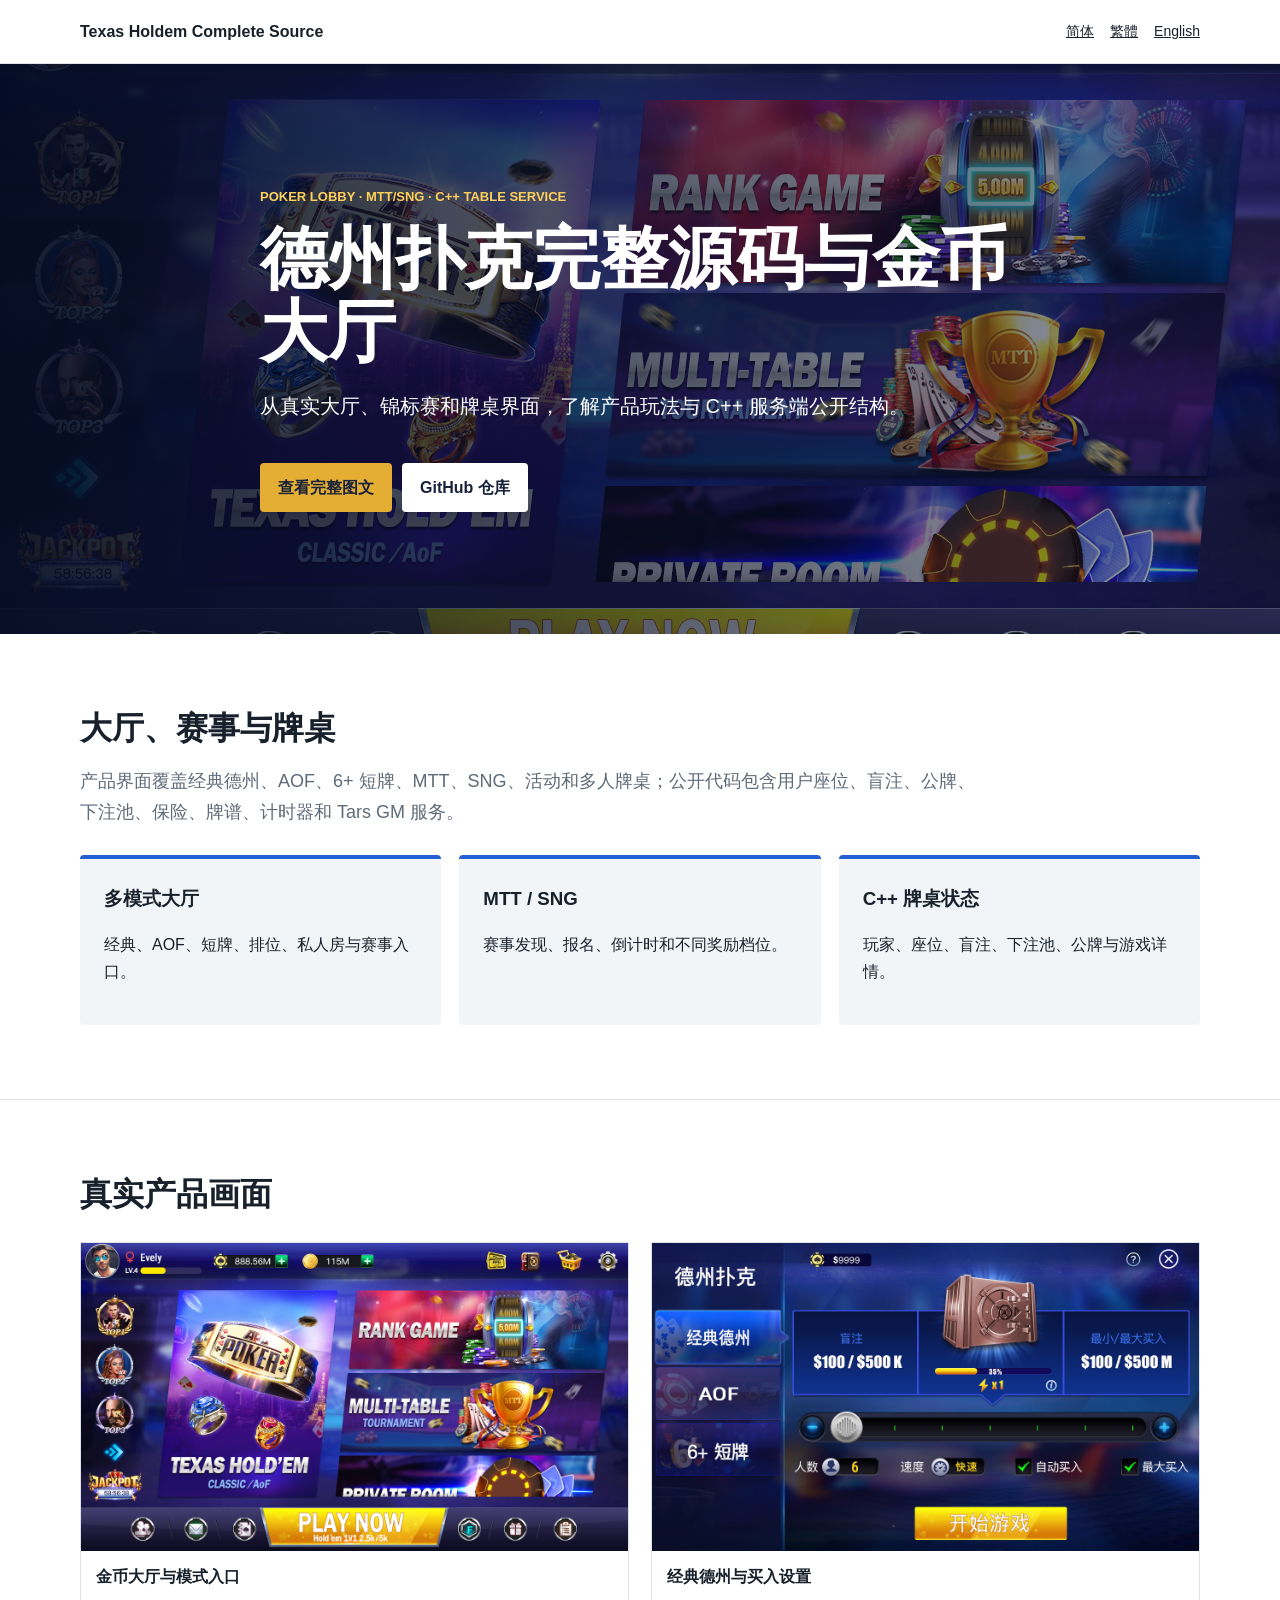
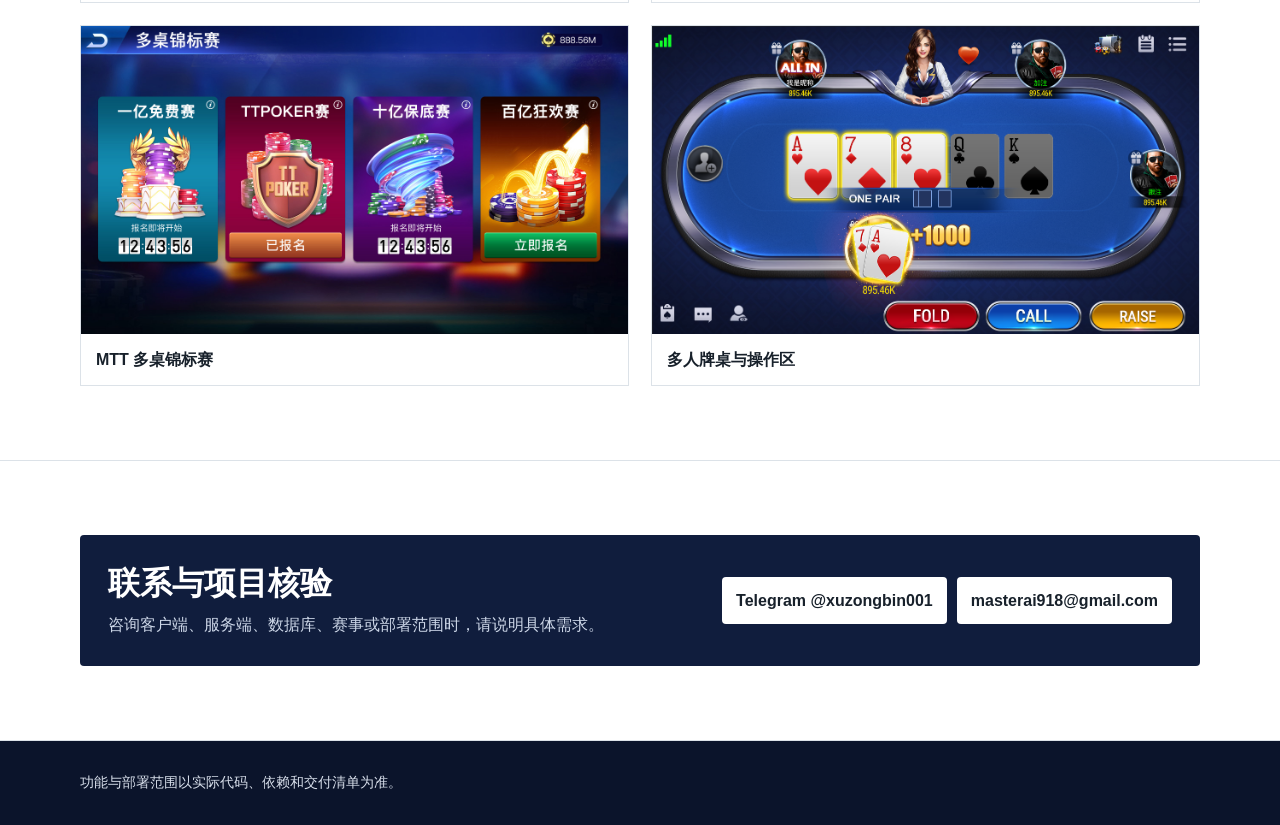
<file: docs/index.html>
<!doctype html><html lang="zh-CN"><head><meta charset="utf-8"><meta name="msvalidate.01" content="B96E506A33E012077D0006F561E003FE" /><meta name="google-site-verification" content="rrp5Uvgzi-1-rMxUBfhV3wjlNrFqzwnqiA4e3qsOLEM" /><meta name="viewport" content="width=device-width,initial-scale=1"><title>德州扑克完整源码｜金币大厅、MTT/SNG 与 C++ 服务</title><meta name="description" content="德州扑克完整源码图文介绍：金币大厅、经典德州、MTT/SNG、活动与牌桌，以及 C++ 牌桌状态、Tars GM 服务和 Unity/Lua 资源。"><link rel="canonical" href="https://masterai-top.github.io/Texas-Holdem-Poker-Complete-Source-Code/"><link rel="alternate" hreflang="zh-CN" href="https://masterai-top.github.io/Texas-Holdem-Poker-Complete-Source-Code/zh-cn/"><link rel="alternate" hreflang="zh-TW" href="https://masterai-top.github.io/Texas-Holdem-Poker-Complete-Source-Code/zh-tw/"><link rel="alternate" hreflang="en" href="https://masterai-top.github.io/Texas-Holdem-Poker-Complete-Source-Code/en/"><link rel="alternate" hreflang="x-default" href="https://masterai-top.github.io/Texas-Holdem-Poker-Complete-Source-Code/"><meta property="og:image" content="https://masterai-top.github.io/Texas-Holdem-Poker-Complete-Source-Code/assets/images/poker-lobby.png"><link rel="stylesheet" href="assets/style.css"></head><body><nav><div class="wrap nav"><a class="brand" href="./">Texas Holdem Complete Source</a><div class="langs"><a href="zh-cn/">简体</a><a href="zh-tw/">繁體</a><a href="en/">English</a></div></div></nav><header class="hero"><div class="wrap hero-copy"><div class="eyebrow">POKER LOBBY · MTT/SNG · C++ TABLE SERVICE</div><h1>德州扑克完整源码与金币大厅</h1><p>从真实大厅、锦标赛和牌桌界面，了解产品玩法与 C++ 服务端公开结构。</p><a class="button" href="zh-cn/">查看完整图文</a><a class="button alt" href="https://github.com/masterai-top/Texas-Holdem-Poker-Complete-Source-Code">GitHub 仓库</a></div></header><main><section><div class="wrap"><h2>大厅、赛事与牌桌</h2><p class="lead">产品界面覆盖经典德州、AOF、6+ 短牌、MTT、SNG、活动和多人牌桌；公开代码包含用户座位、盲注、公牌、下注池、保险、牌谱、计时器和 Tars GM 服务。</p><div class="cards"><article class="card"><h3>多模式大厅</h3><p>经典、AOF、短牌、排位、私人房与赛事入口。</p></article><article class="card"><h3>MTT / SNG</h3><p>赛事发现、报名、倒计时和不同奖励档位。</p></article><article class="card"><h3>C++ 牌桌状态</h3><p>玩家、座位、盲注、下注池、公牌与游戏详情。</p></article></div></div></section><section><div class="wrap"><h2>真实产品画面</h2><div class="gallery"><figure><img src="assets/images/poker-lobby.png" alt="德州扑克金币大厅"><figcaption>金币大厅与模式入口</figcaption></figure><figure><img src="assets/images/classic-holdem.jpg" alt="经典德州扑克房间"><figcaption>经典德州与买入设置</figcaption></figure><figure><img src="assets/images/mtt-tournament.jpg" alt="德州扑克 MTT 锦标赛"><figcaption>MTT 多桌锦标赛</figcaption></figure><figure><img src="assets/images/table-win.png" alt="多人德州牌桌"><figcaption>多人牌桌与操作区</figcaption></figure></div></div></section><section><div class="wrap contact"><div><h2>联系与项目核验</h2><p>咨询客户端、服务端、数据库、赛事或部署范围时，请说明具体需求。</p></div><div class="contact-links"><a href="https://t.me/xuzongbin001">Telegram @xuzongbin001</a><a href="mailto:masterai918@gmail.com">masterai918@gmail.com</a></div></div></section></main><footer class="footer"><div class="wrap">功能与部署范围以实际代码、依赖和交付清单为准。</div></footer></body></html>
</file>
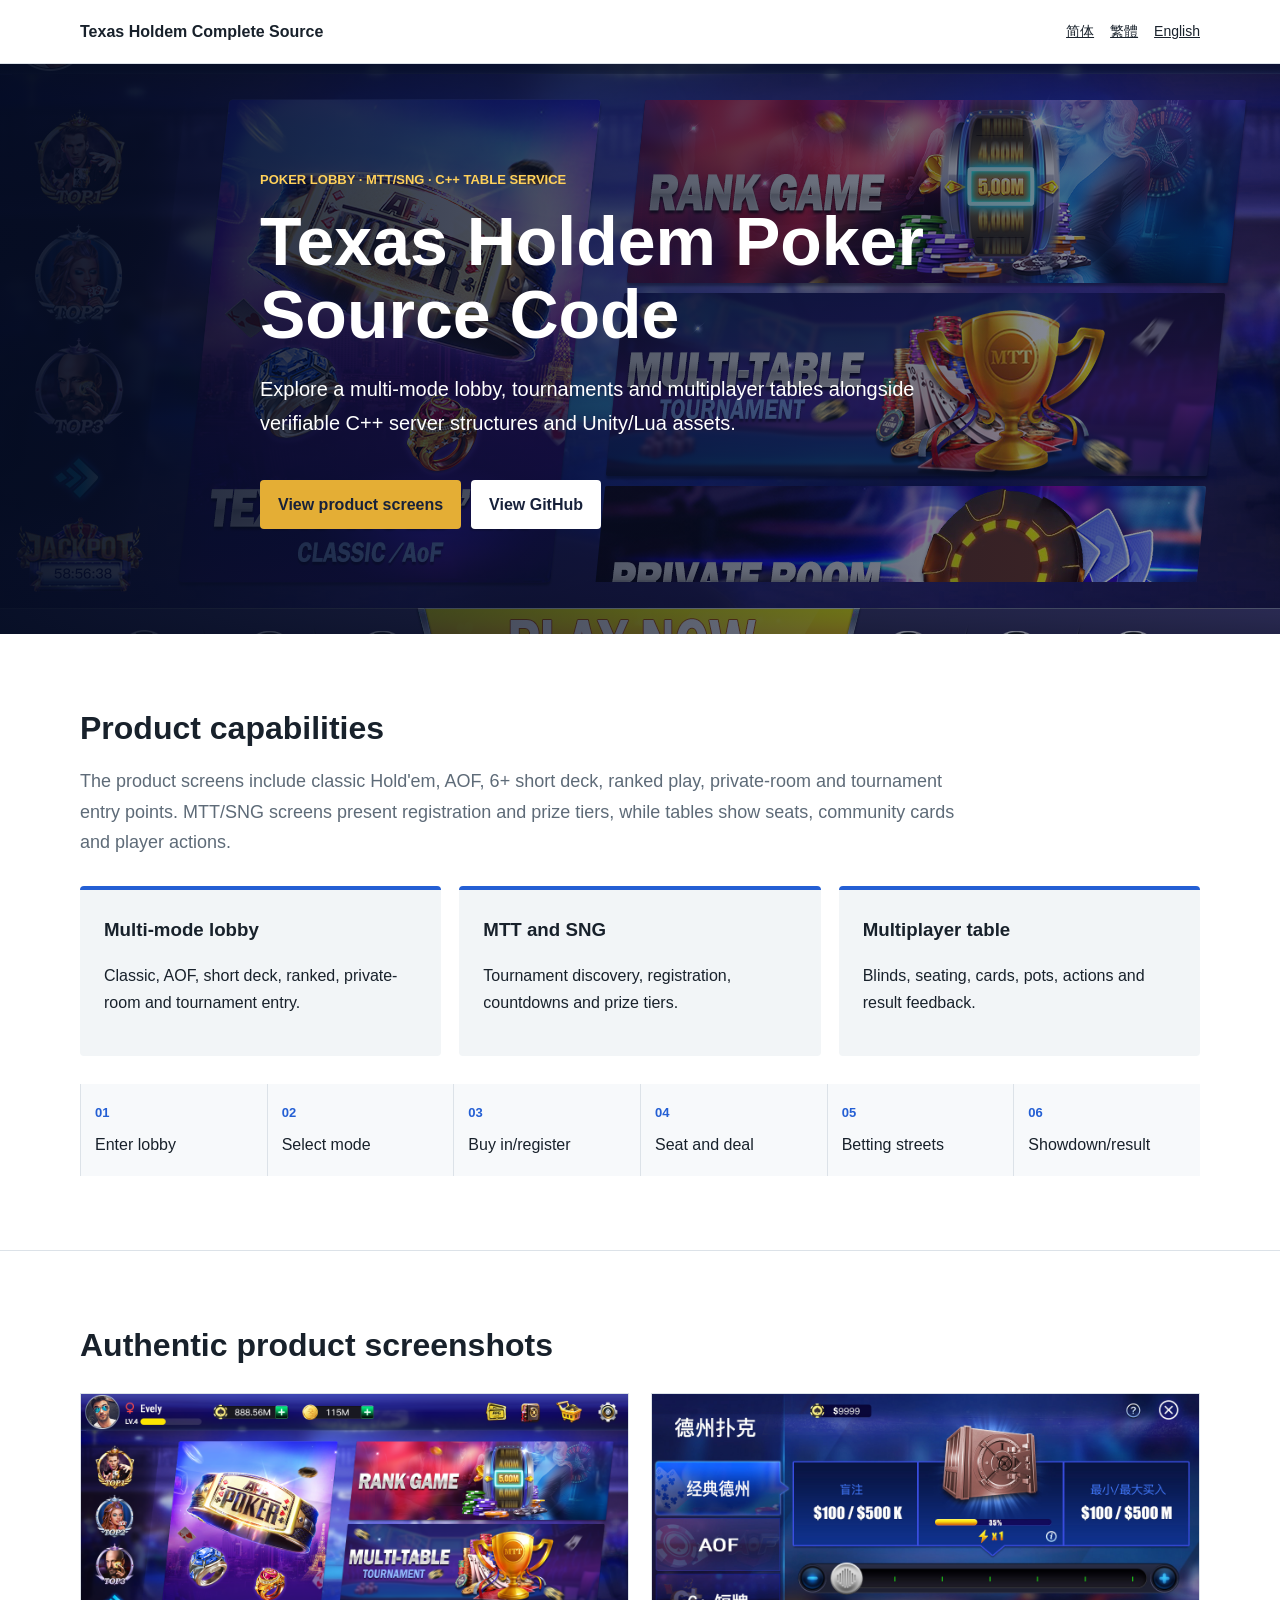
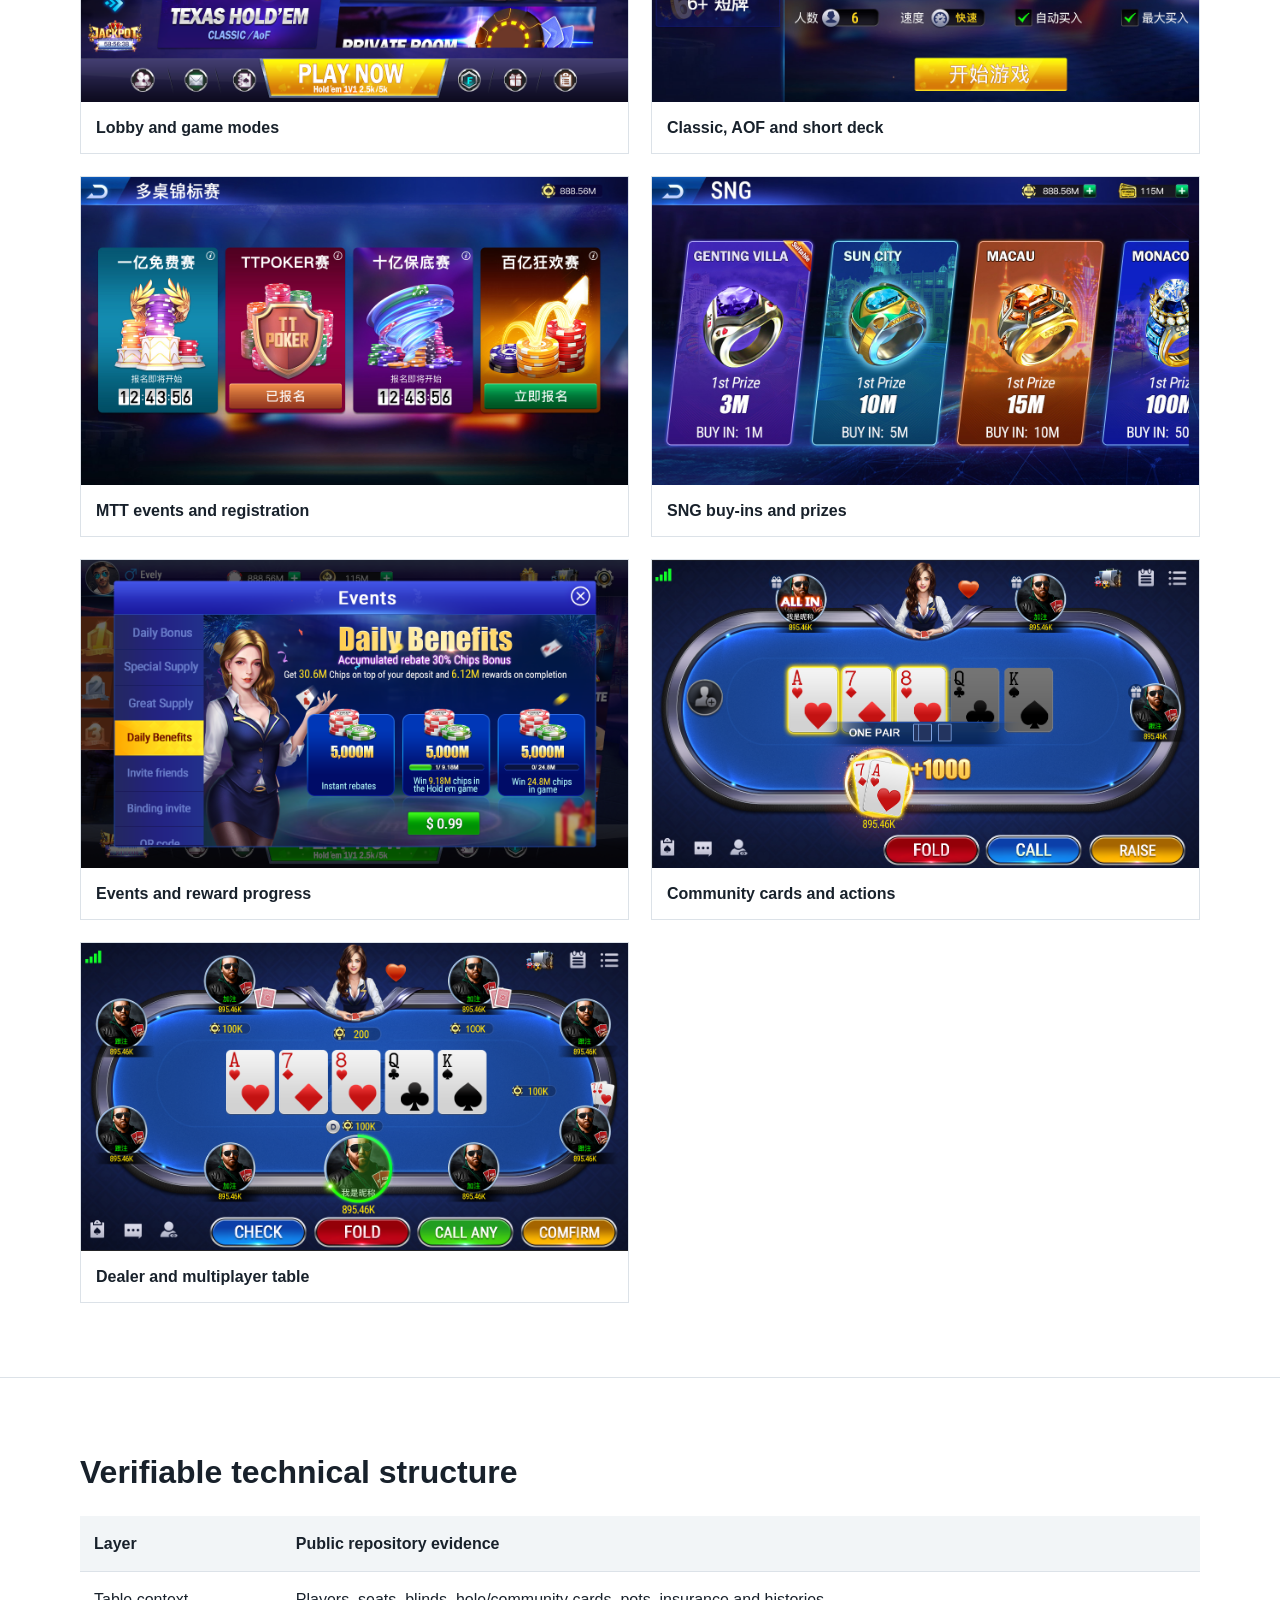
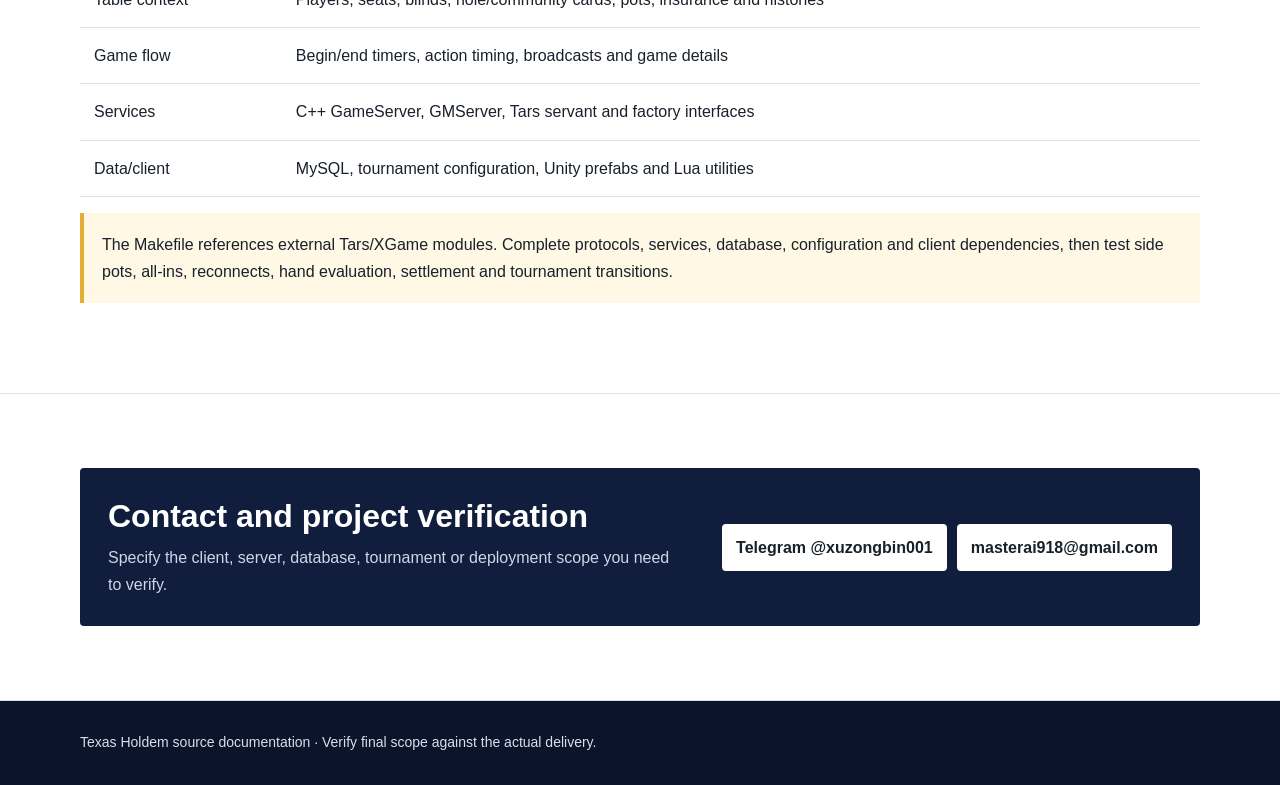
<file: docs/en/index.html>
<!doctype html><html lang="en"><head><meta charset="utf-8"><meta name="viewport" content="width=device-width,initial-scale=1"><title>Texas Holdem Poker Source Code | Unity, C++, MTT and SNG</title><meta name="description" content="Texas Holdem poker source code overview with a multi-mode lobby, MTT/SNG, authentic table screens, C++ table state, Tars services and Unity/Lua assets."><link rel="canonical" href="https://masterai-top.github.io/Texas-Holdem-Poker-Complete-Source-Code/en/"><link rel="alternate" hreflang="zh-CN" href="https://masterai-top.github.io/Texas-Holdem-Poker-Complete-Source-Code/zh-cn/"><link rel="alternate" hreflang="zh-TW" href="https://masterai-top.github.io/Texas-Holdem-Poker-Complete-Source-Code/zh-tw/"><link rel="alternate" hreflang="en" href="https://masterai-top.github.io/Texas-Holdem-Poker-Complete-Source-Code/en/"><link rel="alternate" hreflang="x-default" href="https://masterai-top.github.io/Texas-Holdem-Poker-Complete-Source-Code/"><meta property="og:image" content="https://masterai-top.github.io/Texas-Holdem-Poker-Complete-Source-Code/assets/images/poker-lobby.png"><link rel="stylesheet" href="../assets/style.css"></head><body><nav><div class="wrap nav"><a class="brand" href="../">Texas Holdem Complete Source</a><div class="langs"><a href="../zh-cn/">简体</a><a href="../zh-tw/">繁體</a><a href="./">English</a></div></div></nav><header class="hero"><div class="wrap hero-copy"><div class="eyebrow">POKER LOBBY · MTT/SNG · C++ TABLE SERVICE</div><h1>Texas Holdem Poker Source Code</h1><p>Explore a multi-mode lobby, tournaments and multiplayer tables alongside verifiable C++ server structures and Unity/Lua assets.</p><a class="button" href="#screens">View product screens</a><a class="button alt" href="https://github.com/masterai-top/Texas-Holdem-Poker-Complete-Source-Code">View GitHub</a></div></header><main><section><div class="wrap"><h2>Product capabilities</h2><p class="lead">The product screens include classic Hold'em, AOF, 6+ short deck, ranked play, private-room and tournament entry points. MTT/SNG screens present registration and prize tiers, while tables show seats, community cards and player actions.</p><div class="cards"><article class="card"><h3>Multi-mode lobby</h3><p>Classic, AOF, short deck, ranked, private-room and tournament entry.</p></article><article class="card"><h3>MTT and SNG</h3><p>Tournament discovery, registration, countdowns and prize tiers.</p></article><article class="card"><h3>Multiplayer table</h3><p>Blinds, seating, cards, pots, actions and result feedback.</p></article></div><div class="flow"><div class="step"><b>01</b>Enter lobby</div><div class="step"><b>02</b>Select mode</div><div class="step"><b>03</b>Buy in/register</div><div class="step"><b>04</b>Seat and deal</div><div class="step"><b>05</b>Betting streets</div><div class="step"><b>06</b>Showdown/result</div></div></div></section><section id="screens"><div class="wrap"><h2>Authentic product screenshots</h2><div class="gallery"><figure><img src="../assets/images/poker-lobby.png" alt="Texas Holdem poker lobby"><figcaption>Lobby and game modes</figcaption></figure><figure><img src="../assets/images/classic-holdem.jpg" alt="Classic Texas Holdem room"><figcaption>Classic, AOF and short deck</figcaption></figure><figure><img src="../assets/images/mtt-tournament.jpg" alt="Texas Holdem MTT tournament"><figcaption>MTT events and registration</figcaption></figure><figure><img src="../assets/images/sng-tournament.jpg" alt="Texas Holdem SNG tournament"><figcaption>SNG buy-ins and prizes</figcaption></figure><figure><img src="../assets/images/events.png" alt="Poker event center"><figcaption>Events and reward progress</figcaption></figure><figure><img src="../assets/images/table-win.png" alt="Multiplayer Texas Holdem table"><figcaption>Community cards and actions</figcaption></figure><figure><img src="../assets/images/dealer-table.png" alt="Poker dealer and multiplayer table"><figcaption>Dealer and multiplayer table</figcaption></figure></div></div></section><section><div class="wrap"><h2>Verifiable technical structure</h2><table class="tech"><tr><th>Layer</th><th>Public repository evidence</th></tr><tr><td>Table context</td><td>Players, seats, blinds, hole/community cards, pots, insurance and histories</td></tr><tr><td>Game flow</td><td>Begin/end timers, action timing, broadcasts and game details</td></tr><tr><td>Services</td><td>C++ GameServer, GMServer, Tars servant and factory interfaces</td></tr><tr><td>Data/client</td><td>MySQL, tournament configuration, Unity prefabs and Lua utilities</td></tr></table><p class="note">The Makefile references external Tars/XGame modules. Complete protocols, services, database, configuration and client dependencies, then test side pots, all-ins, reconnects, hand evaluation, settlement and tournament transitions.</p></div></section><section><div class="wrap contact"><div><h2>Contact and project verification</h2><p>Specify the client, server, database, tournament or deployment scope you need to verify.</p></div><div class="contact-links"><a href="https://t.me/xuzongbin001">Telegram @xuzongbin001</a><a href="mailto:masterai918@gmail.com">masterai918@gmail.com</a></div></div></section></main><footer class="footer"><div class="wrap">Texas Holdem source documentation · Verify final scope against the actual delivery.</div></footer></body></html>
</file>
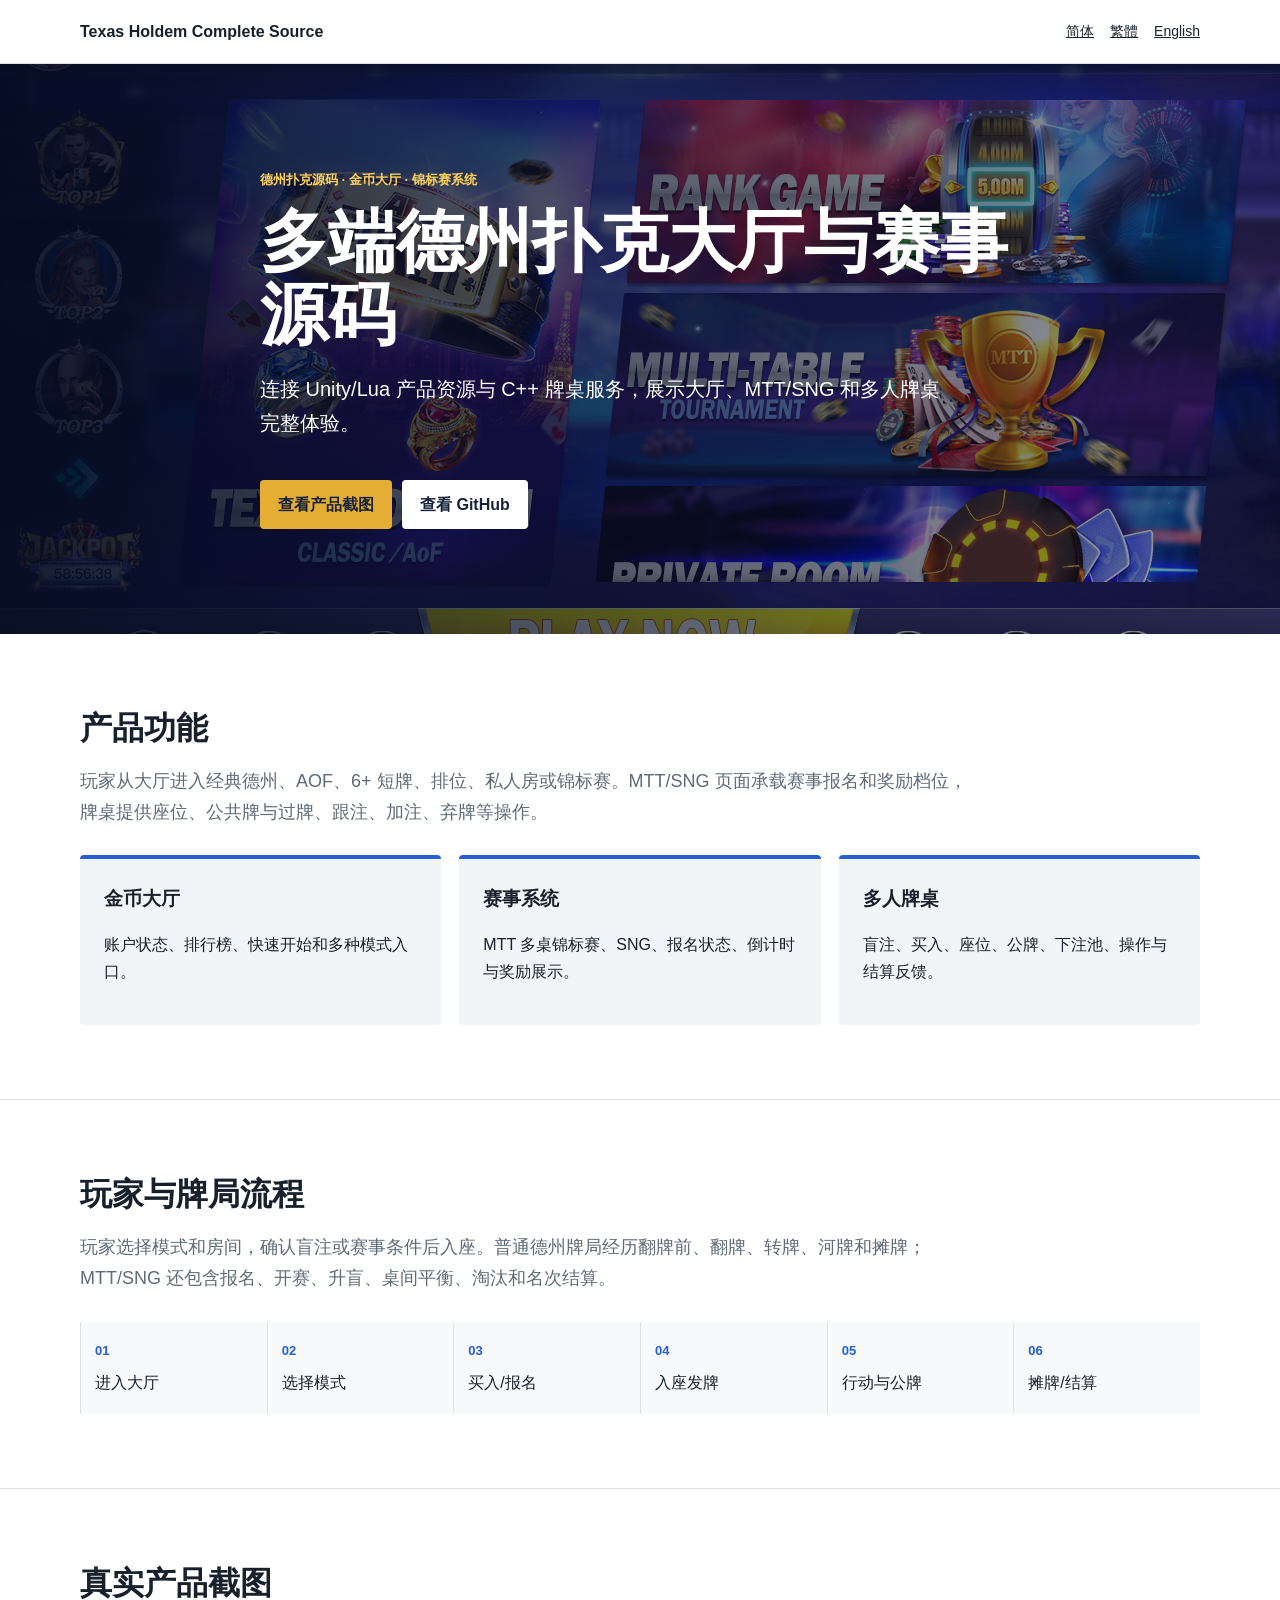
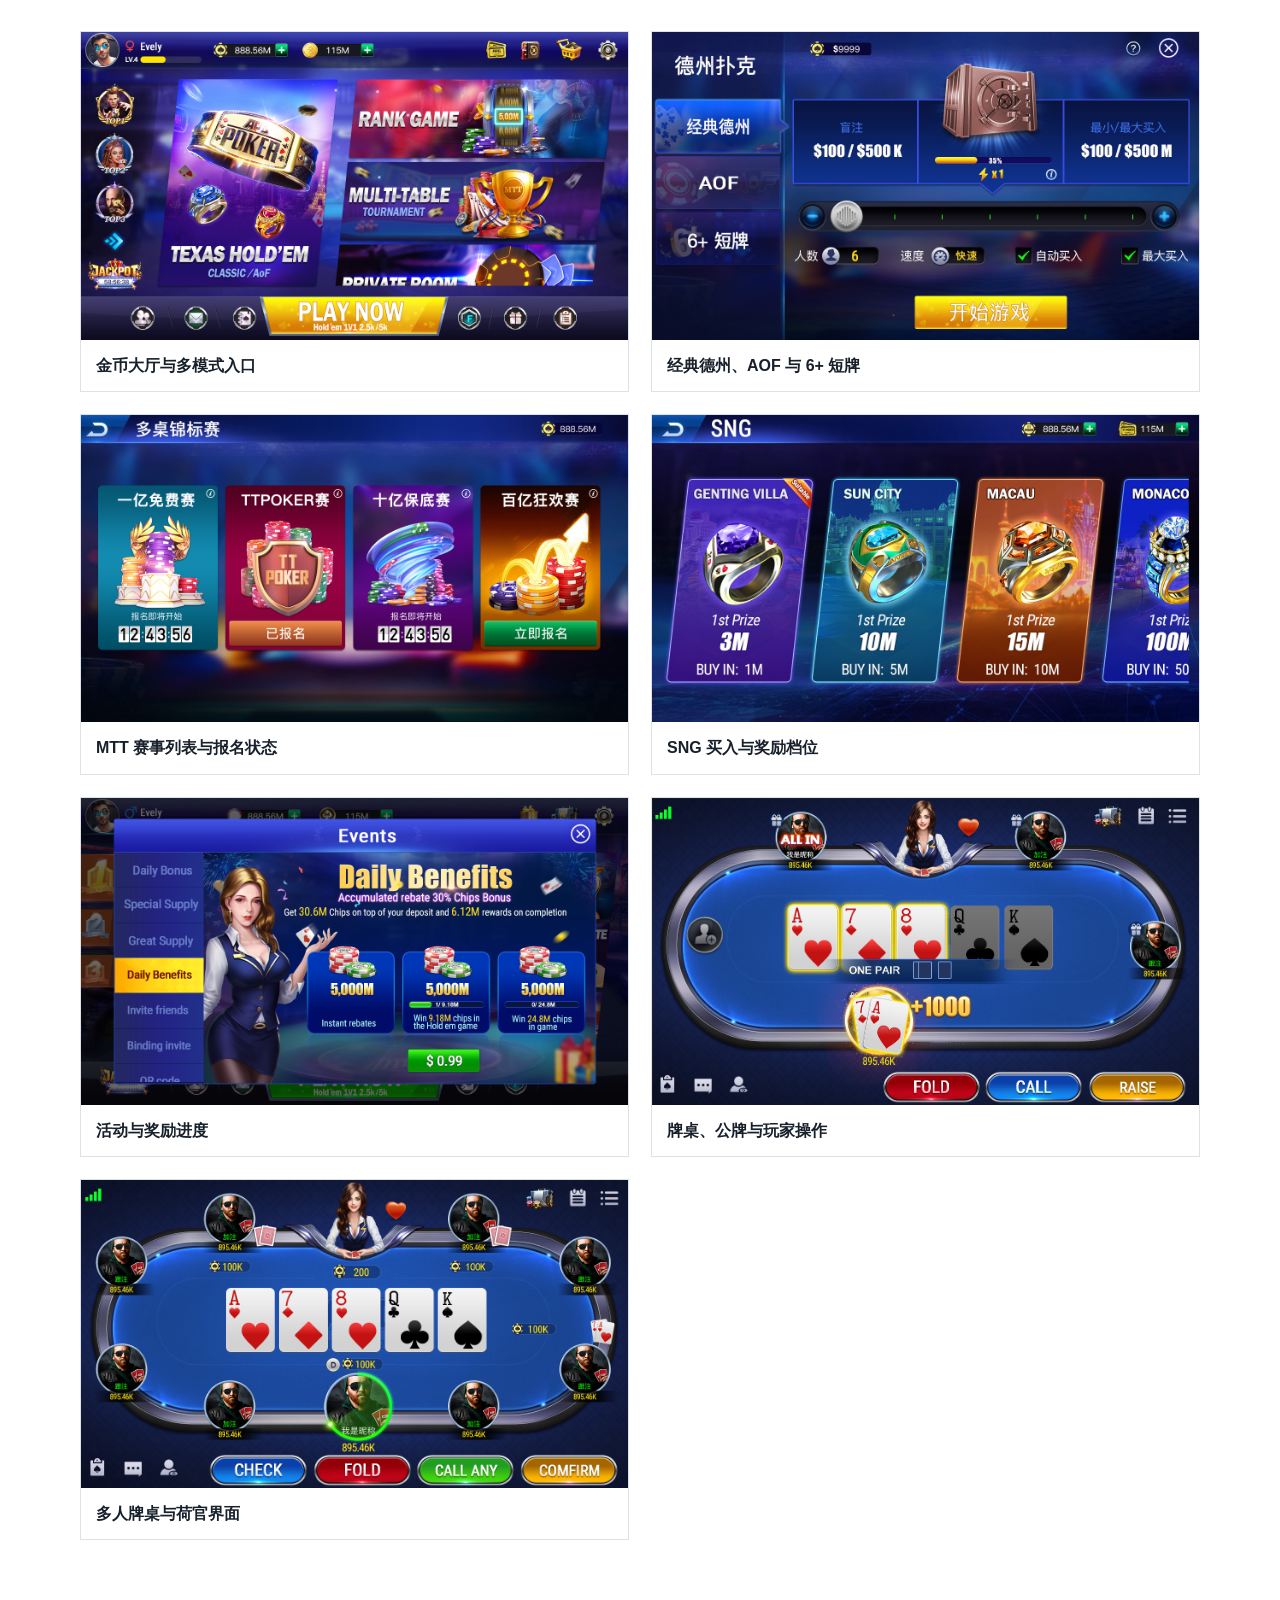
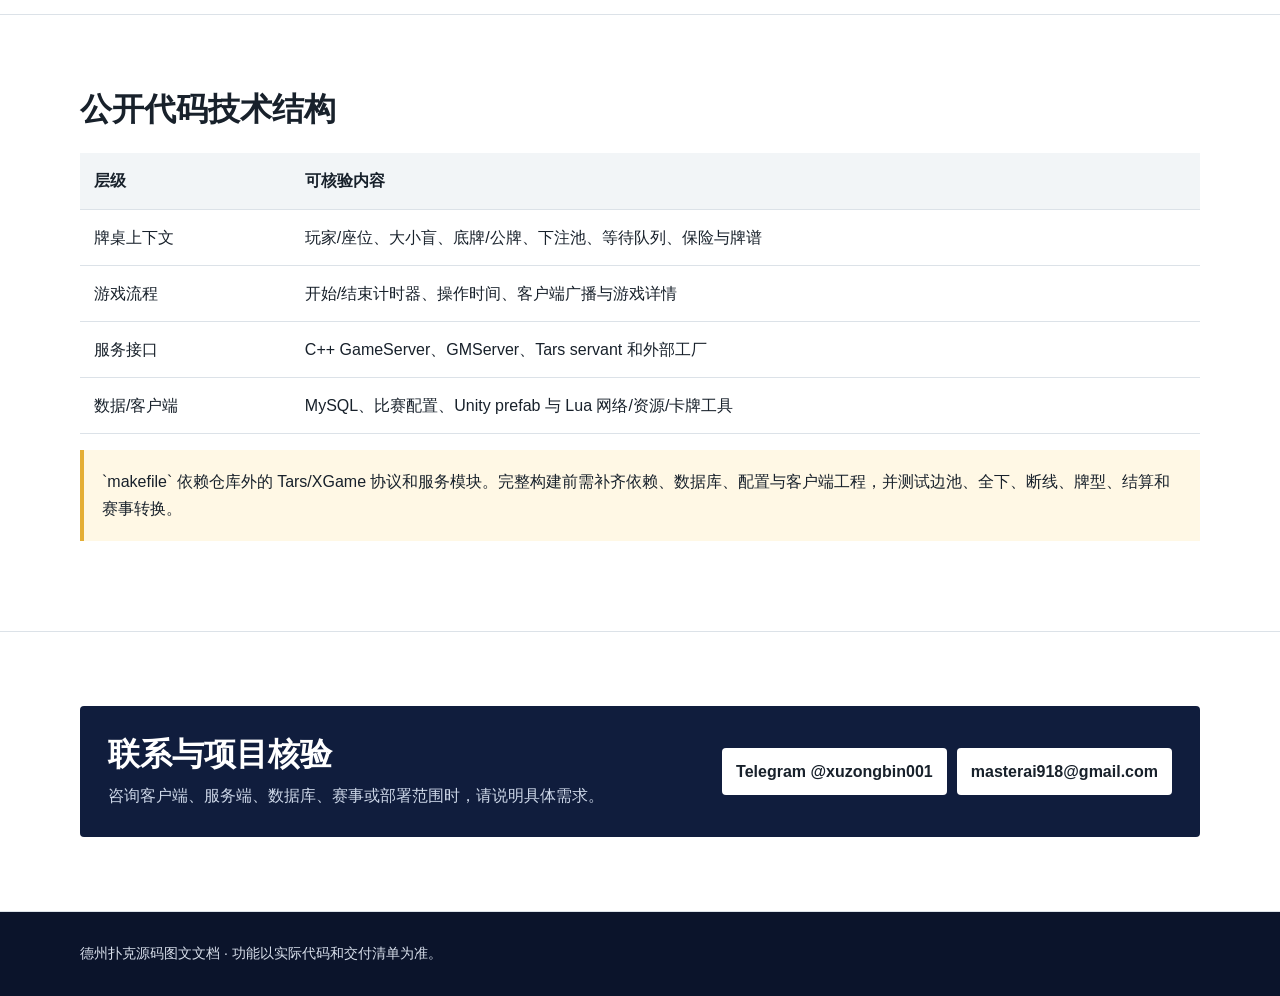
<file: docs/zh-cn/index.html>
<!doctype html><html lang="zh-CN"><head><meta charset="utf-8"><meta name="viewport" content="width=device-width,initial-scale=1"><title>德州扑克源码｜金币大厅、MTT/SNG、Unity 与 C++</title><meta name="description" content="德州扑克源码完整图文页：金币大厅、经典/AOF/短牌入口、MTT、SNG、活动、多人牌桌，以及 C++ 牌桌状态、Tars 和 Unity/Lua 技术资源。"><link rel="canonical" href="https://masterai-top.github.io/Texas-Holdem-Poker-Complete-Source-Code/zh-cn/"><link rel="alternate" hreflang="zh-CN" href="https://masterai-top.github.io/Texas-Holdem-Poker-Complete-Source-Code/zh-cn/"><link rel="alternate" hreflang="zh-TW" href="https://masterai-top.github.io/Texas-Holdem-Poker-Complete-Source-Code/zh-tw/"><link rel="alternate" hreflang="en" href="https://masterai-top.github.io/Texas-Holdem-Poker-Complete-Source-Code/en/"><link rel="alternate" hreflang="x-default" href="https://masterai-top.github.io/Texas-Holdem-Poker-Complete-Source-Code/"><meta property="og:image" content="https://masterai-top.github.io/Texas-Holdem-Poker-Complete-Source-Code/assets/images/poker-lobby.png"><link rel="stylesheet" href="../assets/style.css"></head><body><nav><div class="wrap nav"><a class="brand" href="../">Texas Holdem Complete Source</a><div class="langs"><a href="./">简体</a><a href="../zh-tw/">繁體</a><a href="../en/">English</a></div></div></nav><header class="hero"><div class="wrap hero-copy"><div class="eyebrow">德州扑克源码 · 金币大厅 · 锦标赛系统</div><h1>多端德州扑克大厅与赛事源码</h1><p>连接 Unity/Lua 产品资源与 C++ 牌桌服务，展示大厅、MTT/SNG 和多人牌桌完整体验。</p><a class="button" href="#screens">查看产品截图</a><a class="button alt" href="https://github.com/masterai-top/Texas-Holdem-Poker-Complete-Source-Code">查看 GitHub</a></div></header><main><section><div class="wrap"><h2>产品功能</h2><p class="lead">玩家从大厅进入经典德州、AOF、6+ 短牌、排位、私人房或锦标赛。MTT/SNG 页面承载赛事报名和奖励档位，牌桌提供座位、公共牌与过牌、跟注、加注、弃牌等操作。</p><div class="cards"><article class="card"><h3>金币大厅</h3><p>账户状态、排行榜、快速开始和多种模式入口。</p></article><article class="card"><h3>赛事系统</h3><p>MTT 多桌锦标赛、SNG、报名状态、倒计时与奖励展示。</p></article><article class="card"><h3>多人牌桌</h3><p>盲注、买入、座位、公牌、下注池、操作与结算反馈。</p></article></div></div></section><section><div class="wrap"><h2>玩家与牌局流程</h2><p class="lead">玩家选择模式和房间，确认盲注或赛事条件后入座。普通德州牌局经历翻牌前、翻牌、转牌、河牌和摊牌；MTT/SNG 还包含报名、开赛、升盲、桌间平衡、淘汰和名次结算。</p><div class="flow"><div class="step"><b>01</b>进入大厅</div><div class="step"><b>02</b>选择模式</div><div class="step"><b>03</b>买入/报名</div><div class="step"><b>04</b>入座发牌</div><div class="step"><b>05</b>行动与公牌</div><div class="step"><b>06</b>摊牌/结算</div></div></div></section><section id="screens"><div class="wrap"><h2>真实产品截图</h2><div class="gallery"><figure><img src="../assets/images/poker-lobby.png" alt="德州扑克源码金币大厅"><figcaption>金币大厅与多模式入口</figcaption></figure><figure><img src="../assets/images/classic-holdem.jpg" alt="经典德州扑克和短牌入口"><figcaption>经典德州、AOF 与 6+ 短牌</figcaption></figure><figure><img src="../assets/images/mtt-tournament.jpg" alt="德州扑克 MTT 多桌锦标赛"><figcaption>MTT 赛事列表与报名状态</figcaption></figure><figure><img src="../assets/images/sng-tournament.jpg" alt="德州扑克 SNG 赛事"><figcaption>SNG 买入与奖励档位</figcaption></figure><figure><img src="../assets/images/events.png" alt="德州扑克活动中心"><figcaption>活动与奖励进度</figcaption></figure><figure><img src="../assets/images/table-win.png" alt="德州扑克多人牌桌下注"><figcaption>牌桌、公牌与玩家操作</figcaption></figure><figure><img src="../assets/images/dealer-table.png" alt="德州扑克多人牌桌与荷官"><figcaption>多人牌桌与荷官界面</figcaption></figure></div></div></section><section><div class="wrap"><h2>公开代码技术结构</h2><table class="tech"><tr><th>层级</th><th>可核验内容</th></tr><tr><td>牌桌上下文</td><td>玩家/座位、大小盲、底牌/公牌、下注池、等待队列、保险与牌谱</td></tr><tr><td>游戏流程</td><td>开始/结束计时器、操作时间、客户端广播与游戏详情</td></tr><tr><td>服务接口</td><td>C++ GameServer、GMServer、Tars servant 和外部工厂</td></tr><tr><td>数据/客户端</td><td>MySQL、比赛配置、Unity prefab 与 Lua 网络/资源/卡牌工具</td></tr></table><p class="note">`makefile` 依赖仓库外的 Tars/XGame 协议和服务模块。完整构建前需补齐依赖、数据库、配置与客户端工程，并测试边池、全下、断线、牌型、结算和赛事转换。</p></div></section><section><div class="wrap contact"><div><h2>联系与项目核验</h2><p>咨询客户端、服务端、数据库、赛事或部署范围时，请说明具体需求。</p></div><div class="contact-links"><a href="https://t.me/xuzongbin001">Telegram @xuzongbin001</a><a href="mailto:masterai918@gmail.com">masterai918@gmail.com</a></div></div></section></main><footer class="footer"><div class="wrap">德州扑克源码图文文档 · 功能以实际代码和交付清单为准。</div></footer></body></html>
</file>
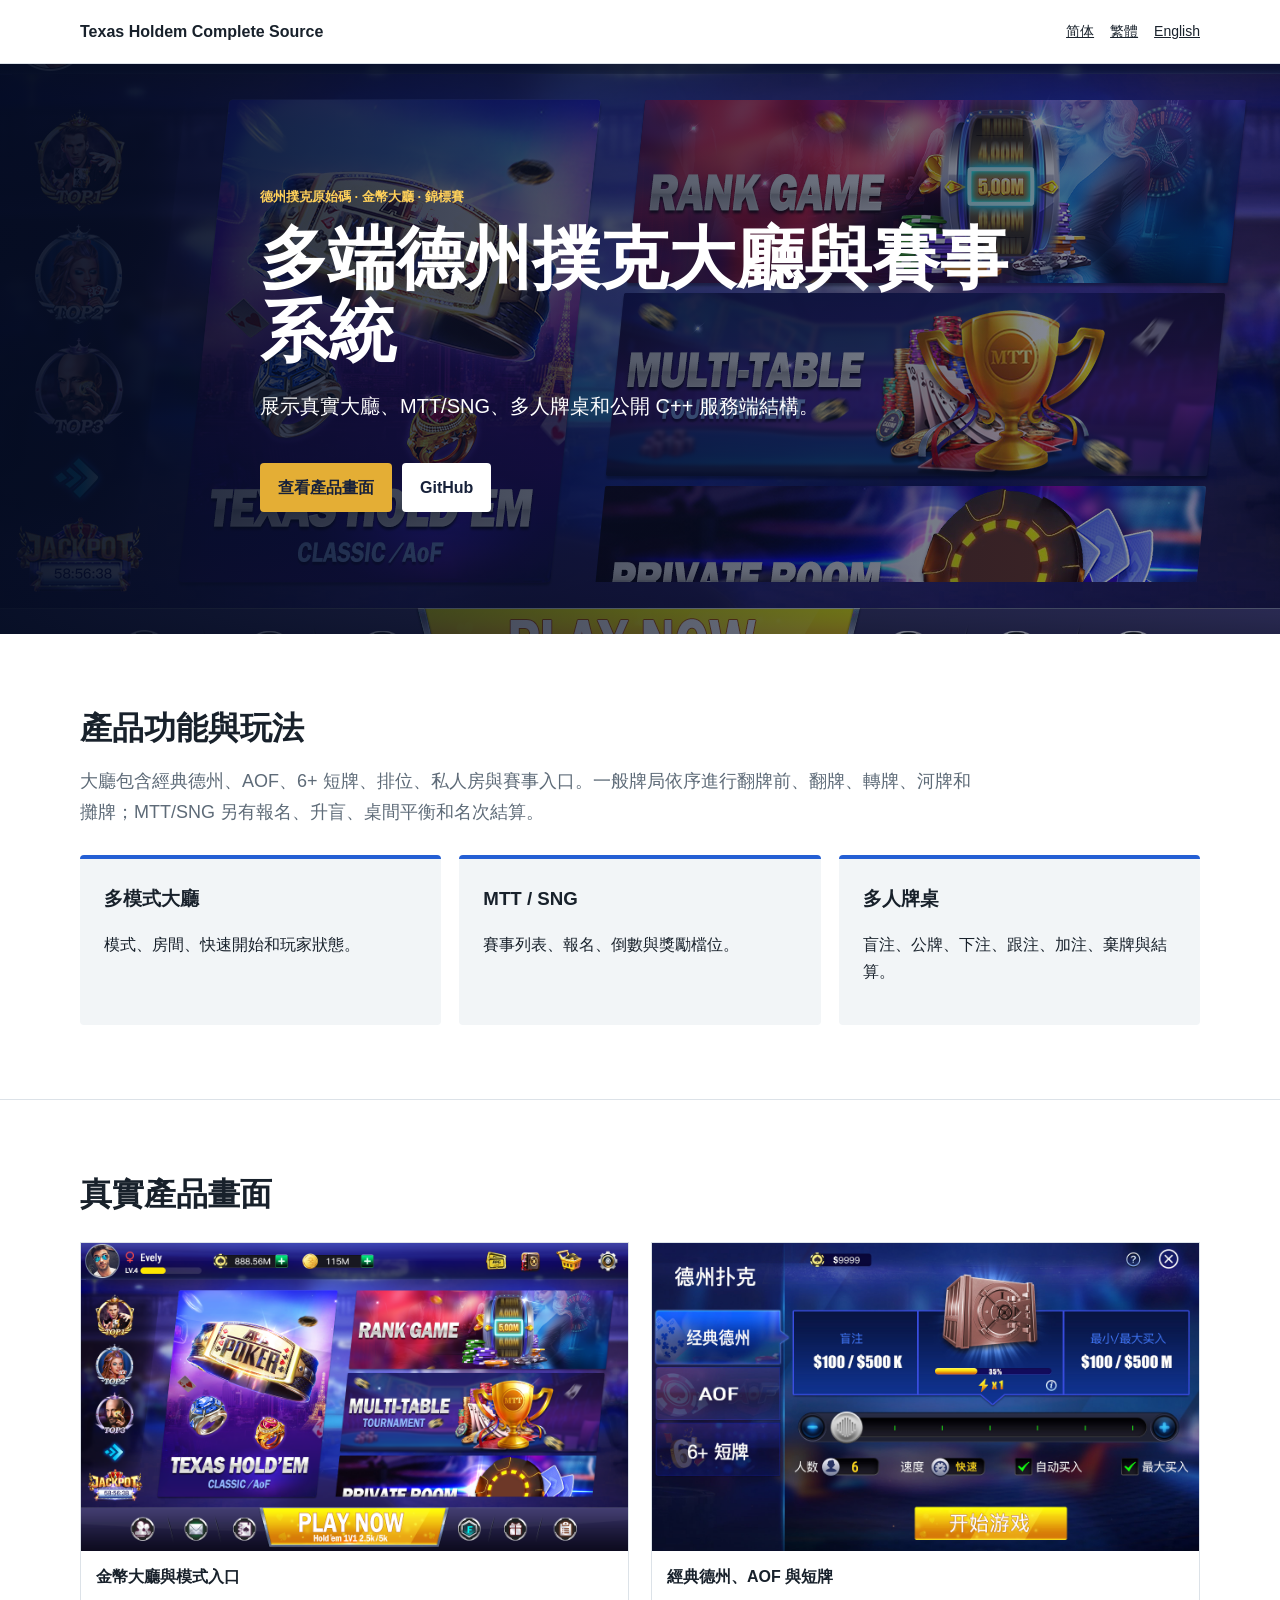
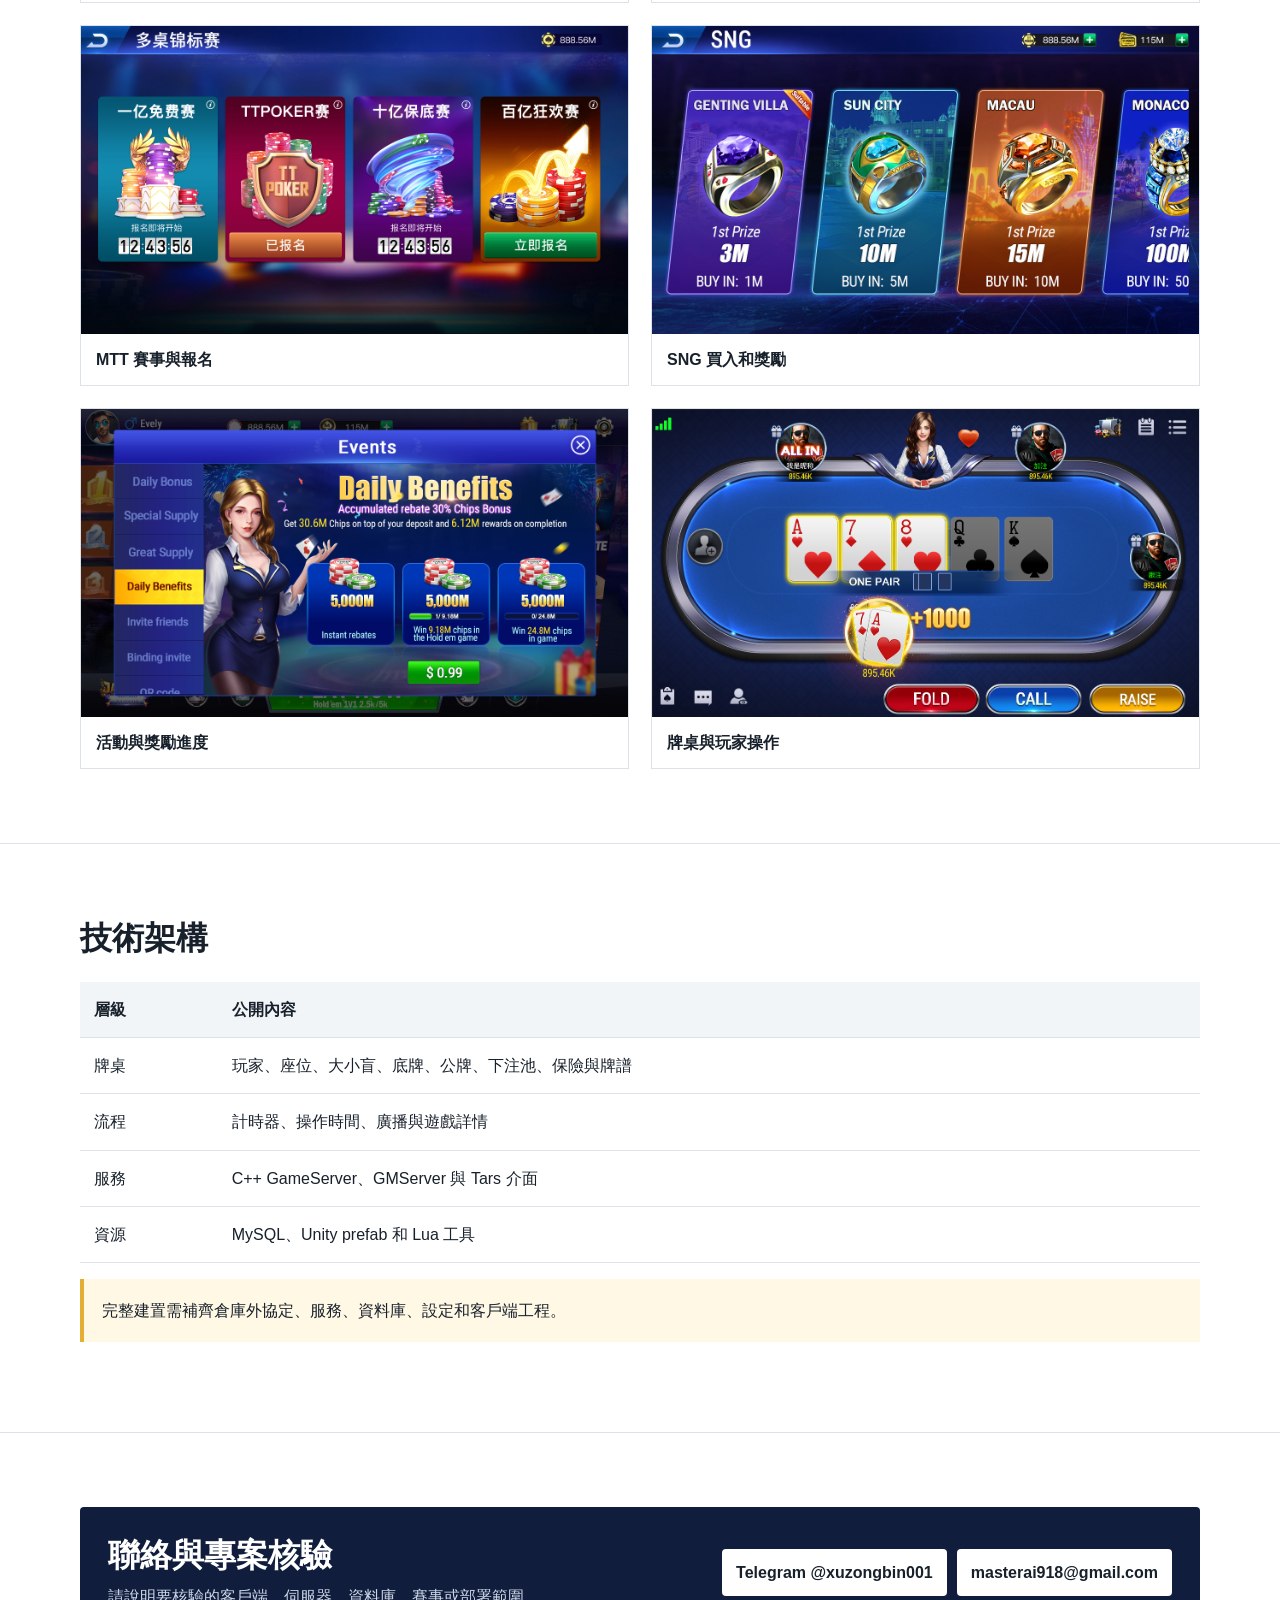
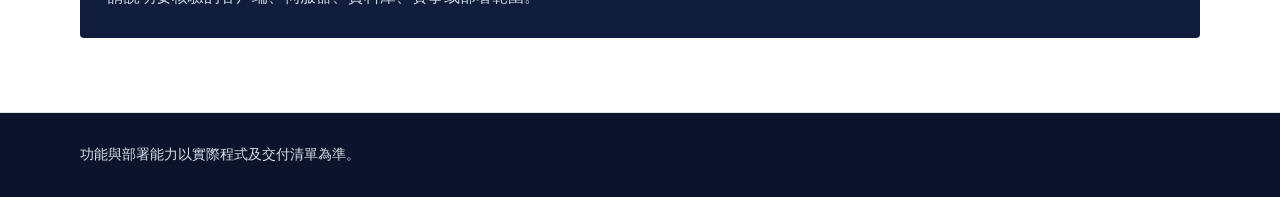
<file: docs/zh-tw/index.html>
<!doctype html><html lang="zh-TW"><head><meta charset="utf-8"><meta name="viewport" content="width=device-width,initial-scale=1"><title>德州撲克原始碼｜金幣大廳、MTT/SNG 與 C++ 服務</title><meta name="description" content="德州撲克原始碼圖文介紹：金幣大廳、經典德州、MTT、SNG、活動、多人牌桌，以及 C++ 牌桌狀態、Tars 與 Unity/Lua 資源。"><link rel="canonical" href="https://masterai-top.github.io/Texas-Holdem-Poker-Complete-Source-Code/zh-tw/"><link rel="alternate" hreflang="zh-CN" href="https://masterai-top.github.io/Texas-Holdem-Poker-Complete-Source-Code/zh-cn/"><link rel="alternate" hreflang="zh-TW" href="https://masterai-top.github.io/Texas-Holdem-Poker-Complete-Source-Code/zh-tw/"><link rel="alternate" hreflang="en" href="https://masterai-top.github.io/Texas-Holdem-Poker-Complete-Source-Code/en/"><link rel="alternate" hreflang="x-default" href="https://masterai-top.github.io/Texas-Holdem-Poker-Complete-Source-Code/"><meta property="og:image" content="https://masterai-top.github.io/Texas-Holdem-Poker-Complete-Source-Code/assets/images/poker-lobby.png"><link rel="stylesheet" href="../assets/style.css"></head><body><nav><div class="wrap nav"><a class="brand" href="../">Texas Holdem Complete Source</a><div class="langs"><a href="../zh-cn/">简体</a><a href="./">繁體</a><a href="../en/">English</a></div></div></nav><header class="hero"><div class="wrap hero-copy"><div class="eyebrow">德州撲克原始碼 · 金幣大廳 · 錦標賽</div><h1>多端德州撲克大廳與賽事系統</h1><p>展示真實大廳、MTT/SNG、多人牌桌和公開 C++ 服務端結構。</p><a class="button" href="#screens">查看產品畫面</a><a class="button alt" href="https://github.com/masterai-top/Texas-Holdem-Poker-Complete-Source-Code">GitHub</a></div></header><main><section><div class="wrap"><h2>產品功能與玩法</h2><p class="lead">大廳包含經典德州、AOF、6+ 短牌、排位、私人房與賽事入口。一般牌局依序進行翻牌前、翻牌、轉牌、河牌和攤牌；MTT/SNG 另有報名、升盲、桌間平衡和名次結算。</p><div class="cards"><article class="card"><h3>多模式大廳</h3><p>模式、房間、快速開始和玩家狀態。</p></article><article class="card"><h3>MTT / SNG</h3><p>賽事列表、報名、倒數與獎勵檔位。</p></article><article class="card"><h3>多人牌桌</h3><p>盲注、公牌、下注、跟注、加注、棄牌與結算。</p></article></div></div></section><section id="screens"><div class="wrap"><h2>真實產品畫面</h2><div class="gallery"><figure><img src="../assets/images/poker-lobby.png" alt="德州撲克金幣大廳"><figcaption>金幣大廳與模式入口</figcaption></figure><figure><img src="../assets/images/classic-holdem.jpg" alt="經典德州房間"><figcaption>經典德州、AOF 與短牌</figcaption></figure><figure><img src="../assets/images/mtt-tournament.jpg" alt="MTT 多桌錦標賽"><figcaption>MTT 賽事與報名</figcaption></figure><figure><img src="../assets/images/sng-tournament.jpg" alt="SNG 錦標賽"><figcaption>SNG 買入和獎勵</figcaption></figure><figure><img src="../assets/images/events.png" alt="德州撲克活動"><figcaption>活動與獎勵進度</figcaption></figure><figure><img src="../assets/images/table-win.png" alt="多人德州撲克牌桌"><figcaption>牌桌與玩家操作</figcaption></figure></div></div></section><section><div class="wrap"><h2>技術架構</h2><table class="tech"><tr><th>層級</th><th>公開內容</th></tr><tr><td>牌桌</td><td>玩家、座位、大小盲、底牌、公牌、下注池、保險與牌譜</td></tr><tr><td>流程</td><td>計時器、操作時間、廣播與遊戲詳情</td></tr><tr><td>服務</td><td>C++ GameServer、GMServer 與 Tars 介面</td></tr><tr><td>資源</td><td>MySQL、Unity prefab 和 Lua 工具</td></tr></table><p class="note">完整建置需補齊倉庫外協定、服務、資料庫、設定和客戶端工程。</p></div></section><section><div class="wrap contact"><div><h2>聯絡與專案核驗</h2><p>請說明要核驗的客戶端、伺服器、資料庫、賽事或部署範圍。</p></div><div class="contact-links"><a href="https://t.me/xuzongbin001">Telegram @xuzongbin001</a><a href="mailto:masterai918@gmail.com">masterai918@gmail.com</a></div></div></section></main><footer class="footer"><div class="wrap">功能與部署能力以實際程式及交付清單為準。</div></footer></body></html>
</file>
<file: docs/assets/style.css>
:root{--ink:#18212b;--muted:#5e6b78;--paper:#fff;--soft:#f2f5f7;--line:#dce2e8;--navy:#101d3d;--blue:#245fd4;--gold:#e4ae35}*{box-sizing:border-box}html{scroll-behavior:smooth}body{margin:0;color:var(--ink);background:var(--paper);font-family:Inter,"Noto Sans SC","Microsoft YaHei",Arial,sans-serif;line-height:1.7}a{color:inherit}.wrap{width:min(1120px,calc(100% - 40px));margin:auto}nav{height:64px;border-bottom:1px solid var(--line);background:#fff;display:flex;align-items:center}.nav{display:flex;justify-content:space-between;align-items:center;gap:22px}.brand{font-weight:800;text-decoration:none}.langs{display:flex;gap:16px;font-size:14px}.hero{min-height:570px;color:#fff;background:linear-gradient(90deg,rgba(5,13,35,.94),rgba(5,13,35,.4)),url("images/poker-lobby.png") center/cover;display:flex;align-items:center}.hero-copy{max-width:760px;padding:80px 0}.eyebrow{color:#ffd15a;font-size:13px;font-weight:800}.hero h1{font-size:clamp(38px,6vw,68px);line-height:1.08;margin:14px 0;letter-spacing:0}.hero p{max-width:690px;font-size:20px}.button{display:inline-block;margin:20px 10px 0 0;padding:11px 18px;border-radius:4px;background:var(--gold);color:#17213a;text-decoration:none;font-weight:800}.button.alt{background:#fff}main section{padding:74px 0;border-bottom:1px solid var(--line)}h2{font-size:32px;line-height:1.25;margin:0 0 18px;letter-spacing:0}.lead{font-size:18px;color:var(--muted);max-width:900px}.cards{display:grid;grid-template-columns:repeat(3,1fr);gap:18px;margin-top:28px}.card{padding:24px;background:var(--soft);border-top:4px solid var(--blue);border-radius:4px}.card h3{margin:0 0 8px}.flow{display:grid;grid-template-columns:repeat(6,1fr);margin-top:28px}.step{padding:18px 14px;background:#f7f9fb;border-left:1px solid var(--line)}.step b{display:block;color:var(--blue);font-size:13px;margin-bottom:7px}.gallery{display:grid;grid-template-columns:repeat(2,1fr);gap:22px;margin-top:28px}.gallery figure{margin:0;border:1px solid var(--line);background:#fff}.gallery img{display:block;width:100%;aspect-ratio:16/9;object-fit:cover}.gallery figcaption{padding:12px 15px;font-weight:700}.tech{width:100%;border-collapse:collapse;margin-top:24px}.tech th,.tech td{padding:14px;text-align:left;border-bottom:1px solid var(--line)}.tech th{background:var(--soft)}.note{padding:18px;background:#fff8e5;border-left:4px solid var(--gold)}.contact{display:grid;grid-template-columns:1.25fr 1fr;gap:28px;align-items:center;padding:28px;background:var(--navy);color:#fff;border-radius:4px}.contact h2{margin:0 0 8px}.contact p{margin:0;color:#cdd7e8}.contact-links{display:flex;flex-wrap:wrap;gap:10px;justify-content:flex-end}.contact-links a{padding:10px 14px;background:#fff;color:#18212b;text-decoration:none;font-weight:800;border-radius:4px}.footer{padding:30px 0;background:#0b142b;color:#d8dfeb;font-size:14px}@media(max-width:760px){.wrap{width:min(100% - 28px,1120px)}nav{height:auto;padding:14px 0}.nav{flex-direction:column;align-items:flex-start;gap:8px}.hero{min-height:500px}.hero-copy{padding:58px 0}.hero h1{font-size:38px}.hero p{font-size:17px}.cards,.gallery,.contact{grid-template-columns:1fr}.flow{grid-template-columns:1fr 1fr}.step{border-bottom:1px solid var(--line)}main section{padding:52px 0}h2{font-size:27px}.tech{font-size:13px}.tech th,.tech td{padding:10px 7px}.contact-links{justify-content:flex-start}}
</file>
